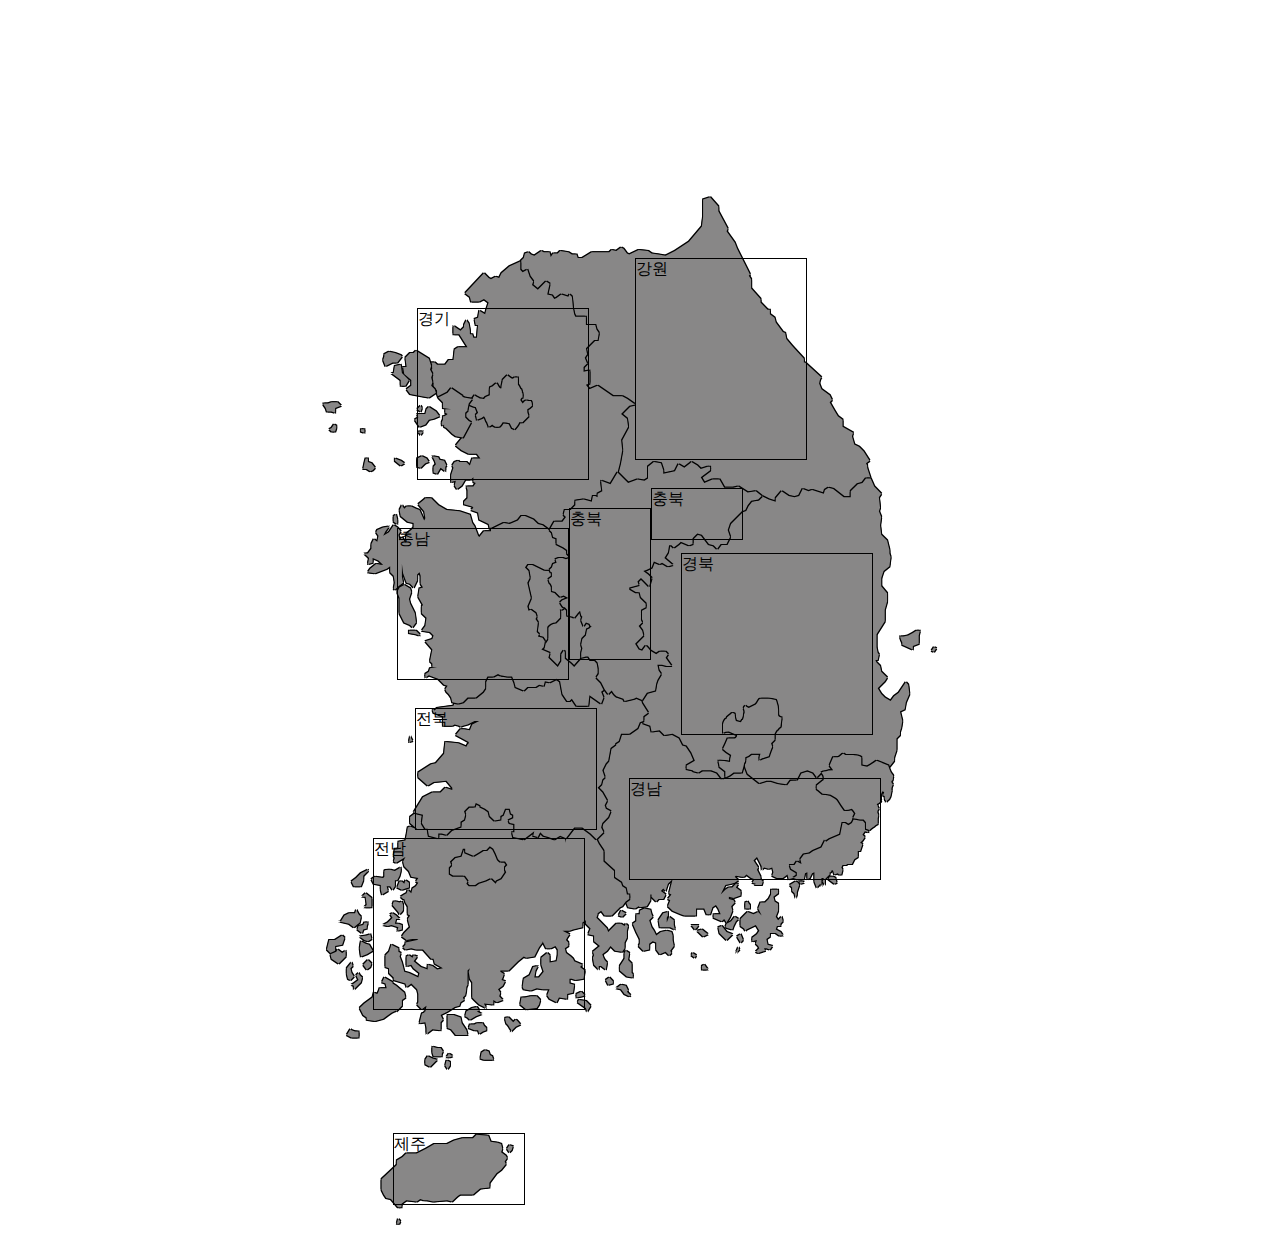
<file: project-root/index.html>
<!DOCTYPE html>
<html lang="ko">
<head>
    <meta charset="UTF-8">
    <meta name="viewport" content="width=device-width, initial-scale=1.0">
    <title>South Korea Map</title>
    <!-- CSS 파일을 링크합니다. -->
    <link rel="stylesheet" href="assets/css/korea-map-font-v1.css">
</head>
<body>
    
    <!-- 한국 지도 글꼴을 이용하여 지도 요소를 생성합니다 -->
    <ul class="korea-map-font-v1">
        <li class="강원">a</li>
        <li class="경기">b</li>
        <li class="경남">c</li>
        <li class="경북">d</li>
        <li class="광주">e</li>
        <li class="대구">f</li>
        <li class="대전">g</li>
        <li class="부산">h</li>
        <li class="서울">i</li>
        <li class="세종">j</li>
        <li class="울산">k</li>
        <li class="인천">l</li>
        <li class="전남">m</li>
        <li class="전북">n</li>
        <li class="충남">p</li>
        <li class="충북">q</li>
        <li class="제주">o</li>
    </ul>


    
    <div class="click">
        <div class="a1">강원</div>
        <div class="b1">경기</div>
        <div class="c1">경남</div>
        <div class="d1">경북</div>
        <div class="m1">전남</div>
        <div class="n1">전북</div>
        <div class="p1">충남</div>
        <div class="q1">충북</div>
        <div class="q2">충북</div>
        <div class="o1">제주</div>
    </div>
    <script>
        //강원
        // a1에 마우스를 올렸을 때 강원 지역의 글자 크기를 키움
        document.querySelector('.a1').addEventListener('mouseover', function() {
            document.querySelector('.강원').style.color = 'orange';
        });

        // a1에서 마우스를 뗐을 때 강원 지역의 글자 크기를 원래대로 되돌림
        document.querySelector('.a1').addEventListener('mouseout', function() {
            document.querySelector('.강원').style.color = '#9a9898e2';
        });

        //경기
        document.querySelector('.b1').addEventListener('mouseover', function() {
            document.querySelectorAll('.서울, .경기, .인천').forEach(function(element) {
                element.style.color = 'orange';
            });
        });

        // b1에서 마우스를 뗐을 때 서울, 경기, 인천의 색상을 원래대로 되돌림
        document.querySelector('.b1').addEventListener('mouseout', function() {
            document.querySelectorAll('.서울, .경기, .인천').forEach(function(element) {
                element.style.color = '#9a9898e2';
            });
        });

        //경남
        document.querySelector('.c1').addEventListener('mouseover', function() {
            document.querySelectorAll('.경남, .울산, .부산').forEach(function(element) {
                element.style.color = 'orange';
            });
        });

        // c1에서 마우스를 뗐을 때 경남, 울산, 부산의 색상을 원래대로 되돌림
        document.querySelector('.c1').addEventListener('mouseout', function() {
            document.querySelectorAll('.경남, .울산, .부산').forEach(function(element) {
                element.style.color = '#9a9898e2';
            });
        });

        //경북 
        document.querySelector('.d1').addEventListener('mouseover', function() {
            document.querySelectorAll('.대구, .경북').forEach(function(element) {
                element.style.color = 'orange';
            });
        });

        // d1에서 마우스를 뗐을 때 대구, 경북의 색상을 원래대로 되돌림
        document.querySelector('.d1').addEventListener('mouseout', function() {
            document.querySelectorAll('.대구, .경북').forEach(function(element) {
                element.style.color = '#9a9898e2';
            });
        });

        //전남 
        document.querySelector('.m1').addEventListener('mouseover', function() {
            document.querySelectorAll('.전남, .광주').forEach(function(element) {
                element.style.color = 'orange';
            });
        });

        // m1에서 마우스를 뗐을 때 전남, 광주의 색상을 원래대로 되돌림
        document.querySelector('.m1').addEventListener('mouseout', function() {
            document.querySelectorAll('.전남, .광주').forEach(function(element) {
                element.style.color = '#9a9898e2';
            });
        });

        //전북 
        document.querySelector('.n1').addEventListener('mouseover', function() {
            document.querySelector('.전북').style.color = 'orange';
        });

        // n1에서 마우스를 뗐을 때 전북의 색상을 원래대로 되돌림
        document.querySelector('.n1').addEventListener('mouseout', function() {
            document.querySelector('.전북').style.color = '#9a9898e2';
        });

        //충남
        
        document.querySelector('.p1').addEventListener('mouseover', function() {
            document.querySelectorAll('.충남, .세종, .대전').forEach(function(element) {
                element.style.color = 'orange';
            });
        });

        // p1에서 마우스를 뗐을 때 충남, 세종, 대전의 색상을 원래대로 되돌림
        document.querySelector('.p1').addEventListener('mouseout', function() {
            document.querySelectorAll('.충남, .세종, .대전').forEach(function(element) {
                element.style.color = '#9a9898e2';
            });
        });

        //충북
        // q1에서 마우스를 올렸을 때 충북의 색상을 오렌지로 변경
        document.querySelector('.q1').addEventListener('mouseover', function() {
            document.querySelector('.충북').style.color = 'orange';
        });

        // q1에서 마우스를 뗐을 때 충북의 색상을 원래대로 되돌림
        document.querySelector('.q1').addEventListener('mouseout', function() {
            document.querySelector('.충북').style.color = '#9a9898e2';
        });

        // q2에서 마우스를 올렸을 때 강원의 색상을 오렌지로 변경
        document.querySelector('.q2').addEventListener('mouseover', function() {
            document.querySelector('.충북').style.color = 'orange';
        });

        // q2에서 마우스를 뗐을 때 강원의 색상을 원래대로 되돌림
        document.querySelector('.q2').addEventListener('mouseout', function() {
            document.querySelector('.충북').style.color = '#9a9898e2';
        });

        //제주
        document.querySelector('.o1').addEventListener('mouseover',function(){

            document.querySelector('.제주').style.color = 'orange' ;

        });

        document.querySelector('.o1').addEventListener('mouseout',function() {

            document.querySelector('.제주').style.color = '#9a9898e2';

        });



        //창 크기에 맞추어서 a1 위치 이동시켜줌.

        // 기준 너비와 초기 margin-left 값
        const baseWidth = 1920; // 기준이 되는 창 너비
        const baseMarginLeft = 940; // 초기 margin-left 값

        function adjustMargin() {
            // 현재 창의 너비
            const windowWidth = window.innerWidth;

            // 현재 창 너비를 기준으로 비율 계산
            const scaleFactor = windowWidth / baseWidth;

            // margin-left를 비율에 맞게 조정
            const newMarginLeft = baseMarginLeft * scaleFactor;

            // a1 요소의 margin-left 값을 설정
            document.querySelector('.a1').style.marginLeft = `${newMarginLeft}px`;
        }

        // 창 크기가 변할 때와 페이지 로드 시 margin-left 값을 조정
        window.addEventListener('resize', adjustMargin);
        window.addEventListener('load', adjustMargin);




        //강원 클릭 이벤트
        document.querySelector('.a1').addEventListener('click', function() {
            window.location.href = 'https://www.naver.com/';
        });






    </script>






</body>
</html>
</file>
<file: project-root/assets/css/korea-map-font-v1.css>
@font-face {
	font-family: 'KoreaMapFontV1';
	src: url("../font/korea-map-font-v1.eot");
	src: url("../font/korea-map-font-v1.eot?#iefix") format("embedded-opentype"), url("../font/korea-map-font-v1.woff") format("woff"), url("../font/korea-map-font-v1.ttf") format("truetype"), url("../font/korea-map-font-v1.svg#koreamapfontv1regular") format("svg");
	font-weight: normal;
	font-style: normal;
}

.korea-map-font-v1 {
	font: normal normal 300px/100% "KoreaMapFontV1";
	font-size-adjust: none;
	-webkit-text-rendering: optimizeLegibility;
	-moz-text-rendering: optimizeLegibility;
	-ms-text-rendering: optimizeLegibility;
	-o-text-rendering: optimizeLegibility;
	text-rendering: optimizeLigibility;
	-moz-font-feature-settings: "liga-1";
	-ms-font-feature-settings: "liga" 1;
	-ms-font-feature-settings: "liga", "dlig";
	
	width: 300px;
	display: block;
	margin: 0 auto;
	padding: 0;
	list-style: none;
}
.korea-map-font-v1 li {
    float: left;
    margin: -20% 0 0 -100%;
    position: relative;
    left: 101%;
    width: 100%;
    font-size: 1200px;
    cursor: default;
    display: inline;
    -webkit-transition: all 1s ease-in;
    -webkit-touch-callout: none;
    -webkit-user-select: none;
    -khtml-user-select: none;
    -moz-user-select: none;
    -ms-user-select: none;
    user-select: none;
	transform: translateX(-450px) translateY(400px);

}
/* 지도의 크기와 기본 색상을 설정합니다. */
.korea-map-font-v1 {
	/* 전체 지도의 크기를 설정 */ /* 글자 크기를 설정 */
  color: #9a9898e2; /* 기본 색상 */
  position: relative;
  list-style: none;
  padding: 0;
  margin: 0 auto; /* 지도를 중앙에 배치 */
}


.korea-map-font-v1 li {
  
  transition: transform 0.3s, color 0.3s; /* 부드러운 전환 효과 */
  display: inline-block;
  padding: 5px; /* 텍스트와 테두리 사이의 간격 */
  box-sizing: border-box; /* 패딩을 포함한 박스 모델 */
  color: inherit; /* 부모 요소의 색상을 상속받음 */
}


.강원, .경기, .경남, .경북, .광주, .대구, .대전, .부산, .서울, .세종, .울산, .인천, .전남, .전북, .제주, .충남, .충북 {
  text-shadow: 
	  -1px -1px 0 black,
	  1px -1px 0 black,
	  -1px  1px 0 black,
	  1px  1px 0 black;
  display: inline-block;
  padding: 5px; /* 텍스트와 그림자 사이의 간격 */

  transition: transform 0.3s, color 0.3s; /* 부드러운 전환 효과 */
}





li{

  font-size: 200%;
  text-align: left;
  transition: font-size 0.3s ease-in-out; /* font-size 변화에 부드러운 전환 적용 */

  
}


/* 행정구역별 색상을 지정합니다. */

.click>div{
  
  
  border: 1px solid black;
  z-index: 10px;

}
.click{

  display: flex;
  position: relative;

}
.a1{

  margin-top: 250px;
  margin-left: 1260px;
  z-index: 100;
  height: 200px;
  width: 170px;
  cursor: pointer;


}
.b1{
  width: 170px;
  height: 170px;
  margin-top: 300px;
  margin-left: -390px;

  
}
.c1{
  width: 250px;
  height: 100px;
  margin-top: 770px;
  margin-left:40px;

}
.d1{
  width: 190px;
  height: 180px;
  margin-top: 545px;
  margin-left: -200px;
}
.m1{
  width: 210px;
  height: 170px;
  margin-top: 830px;
  margin-left: -500px;

}
.n1{

  width: 180px;
  height: 120px;
  margin-top: 700px;
  margin-left: -170px;

}
.제주{

  text-indent: -400px;
  top: 150px;
  
}
.p1{
  width: 170px;
  height: 150px;
  margin-top: 520px;
  margin-left: -200px;


}
.q1{
  width: 80px;
  height: 150px;
  margin-top: 500px;


}
.q2{
  width: 90px;
  height: 50px;
  margin-top: 480px;


}
.o1{
  width: 130px;
  height: 70px;
  margin-top: 1125px;
  margin-left: -350px;


}
@media screen and (max-width: 768px) {

    .korea-map-font-v1 {
		margin-top: 250px;
		margin-left: 30px;
        font-size: 150px; /* 지도 글자의 크기를 조정 */
    }

    .korea-map-font-v1 li {
        font-size: 1200px; /* 각 지역 글자의 크기를 조정 */
        transform: translateX(-225px) translateY(200px); /* 위치 조정 */
    }
	.제주{
	
		margin-left: 400px;
		top: 130px;
		text-indent: -450px;	

	}
	.click{

		position: relative;
	}
	.a1{
		
		margin-top: -30px;
	}
	.b1{

		margin-top: 40px;
		margin-left: -370px;

	}
	.c1{
		margin-top: 500px;


	}
	.d1{
		margin-top: 280px;
	}
	.m1{
		margin-top: 550px;
		
	}
	.n1{

		margin-top: 420px;

	}
	.q1{
		margin-top:220px;
		margin-left: 10px;
		width: 70px;

	}
	.q2{

		margin-top: 210px;
		margin-left: 20px;
	}
	.p1{
		margin-top: 240px;


	}
	.o1{
		margin-top: 830px;
		margin-left: -450px;
	
	}



}
</file>
